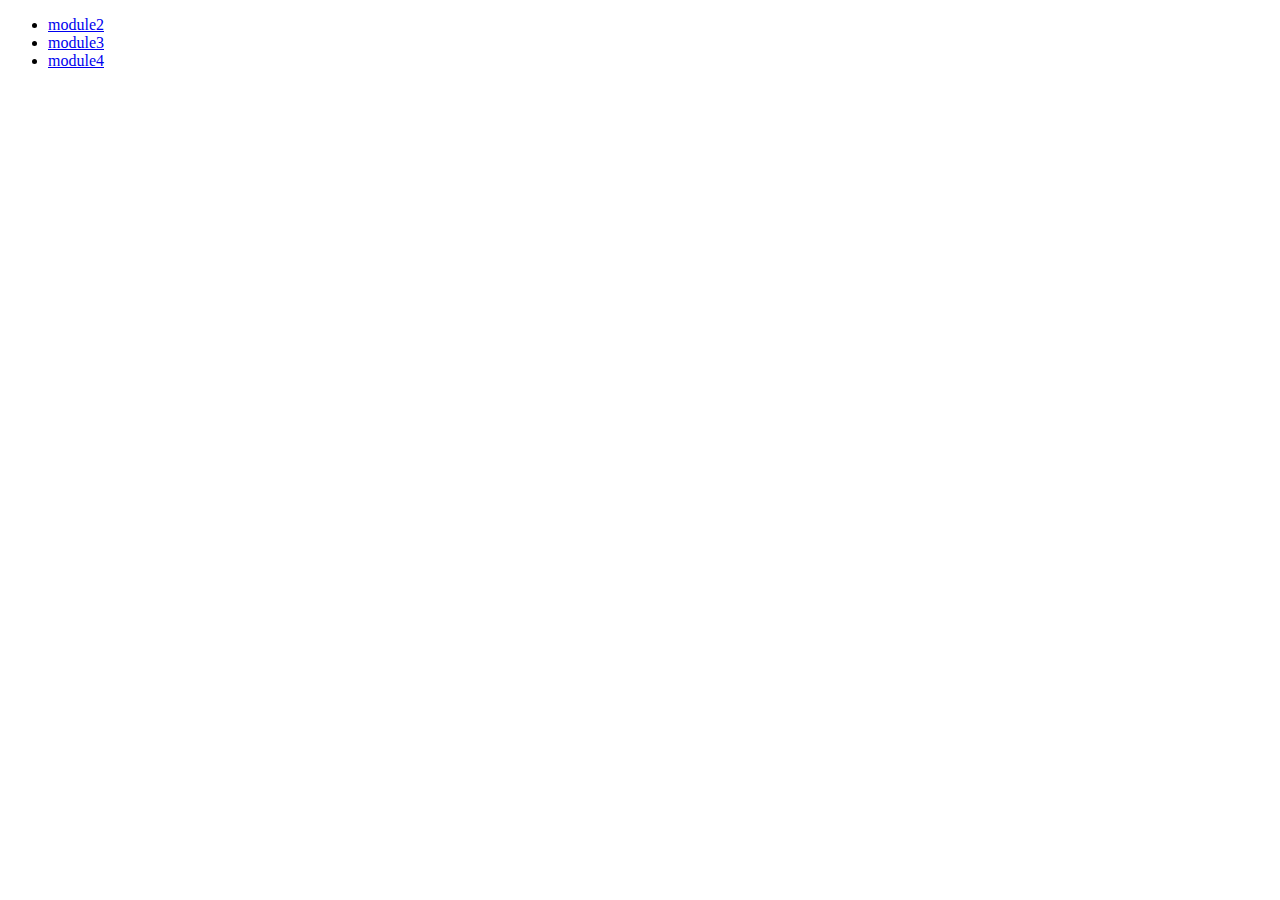
<file: index.html>
<!doctype html>
<html lang="en">
<head>
    <meta charset="UTF-8">
    <meta name="viewport"
          content="width=device-width, user-scalable=no, initial-scale=1.0, maximum-scale=1.0, minimum-scale=1.0">
    <meta http-equiv="X-UA-Compatible" content="ie=edge">
    <title>Javascript</title>
</head>
<body>
<ul>
    <li><a href="module2/">module2</a></li>
    <li><a href="module3/">module3</a></li>
    <li><a href="module4/">module4</a></li>
</ul>
</body>
</html>
</file>
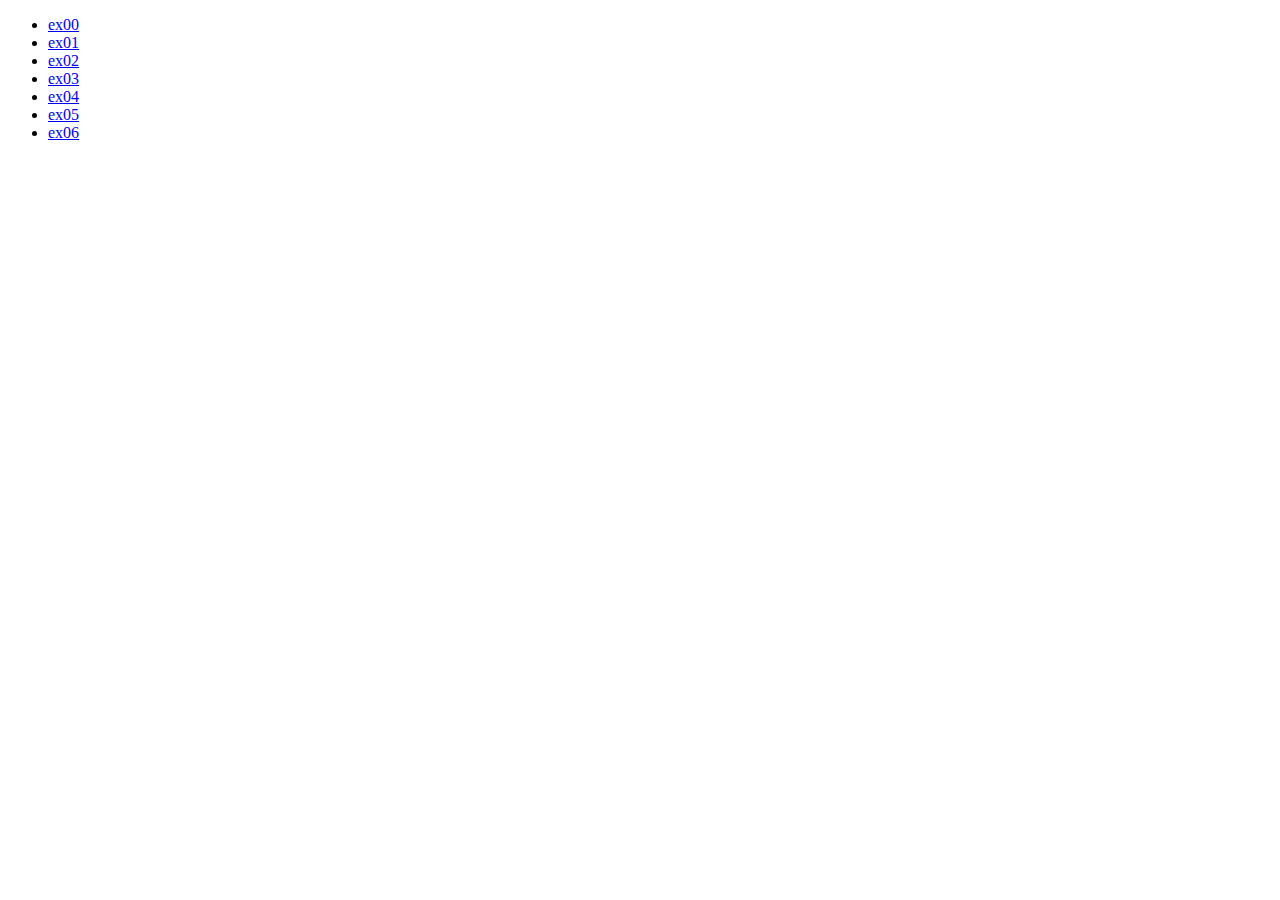
<file: module2/index.html>
<!doctype html>
<html lang="en">
<head>
    <meta charset="UTF-8">
    <meta name="viewport"
          content="width=device-width, user-scalable=no, initial-scale=1.0, maximum-scale=1.0, minimum-scale=1.0">
    <meta http-equiv="X-UA-Compatible" content="ie=edge">
    <title>Javascript</title>
</head>
<body>
<ul>
    <li><a href="ex00/">ex00</a></li>
    <li><a href="ex01/">ex01</a></li>
    <li><a href="ex02/">ex02</a></li>
    <li><a href="ex03/">ex03</a></li>
    <li><a href="ex04/">ex04</a></li>
    <li><a href="ex05/">ex05</a></li>
    <li><a href="ex06/">ex06</a></li>

</ul>
</body>
</html>
</file>
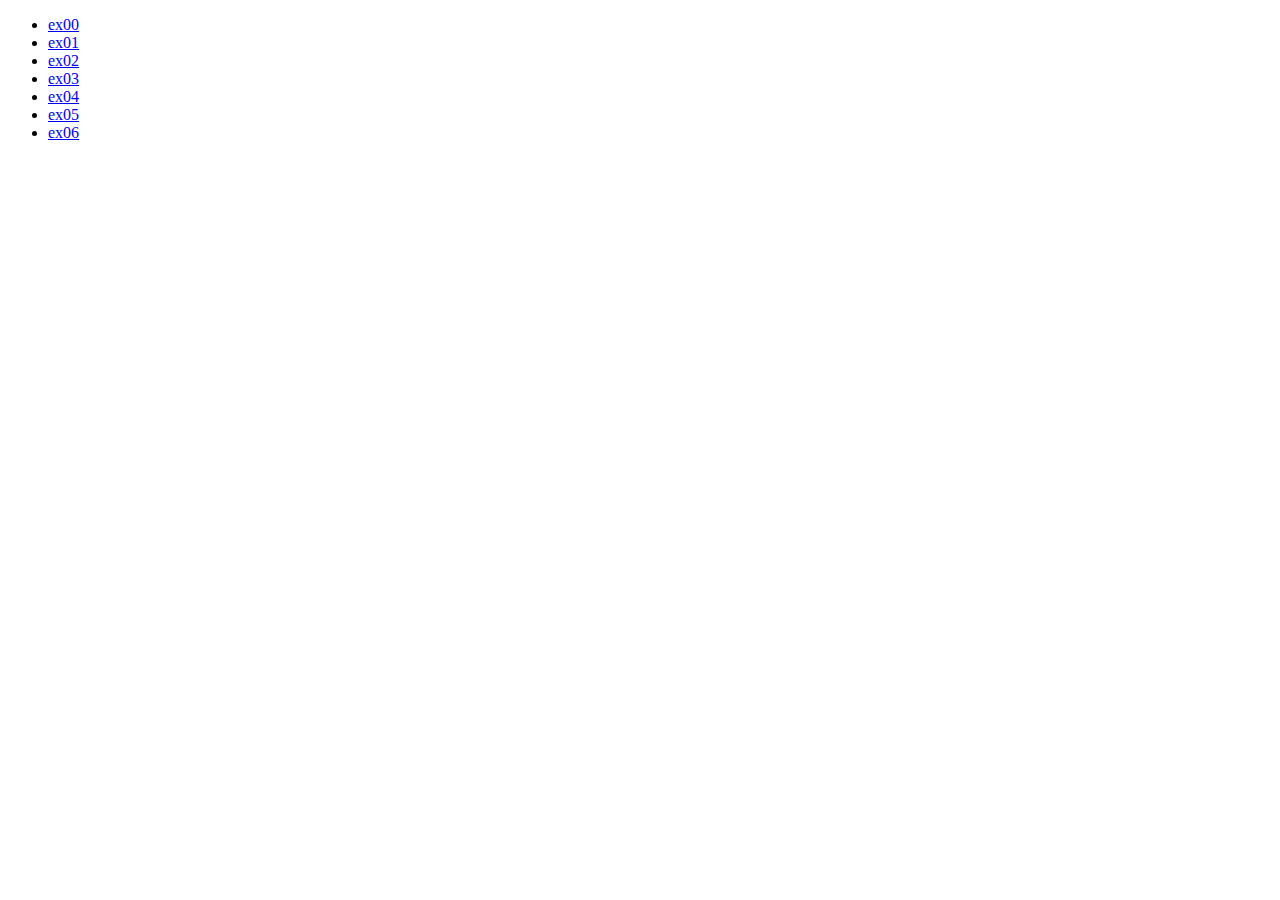
<file: module3/index.html>
<!doctype html>
<html lang="en">
<head>
    <meta charset="UTF-8">
    <meta name="viewport"
          content="width=device-width, user-scalable=no, initial-scale=1.0, maximum-scale=1.0, minimum-scale=1.0">
    <meta http-equiv="X-UA-Compatible" content="ie=edge">
    <title>Javascript</title>
</head>
<body>
<ul>
    <li><a href="ex00/">ex00</a></li>
    <li><a href="ex01/">ex01</a></li>
    <li><a href="ex02/">ex02</a></li>
    <li><a href="ex03/">ex03</a></li>
    <li><a href="ex04/">ex04</a></li>
    <li><a href="ex05/">ex05</a></li>
    <li><a href="ex06/">ex06</a></li>

</ul>
</body>
</html>
</file>
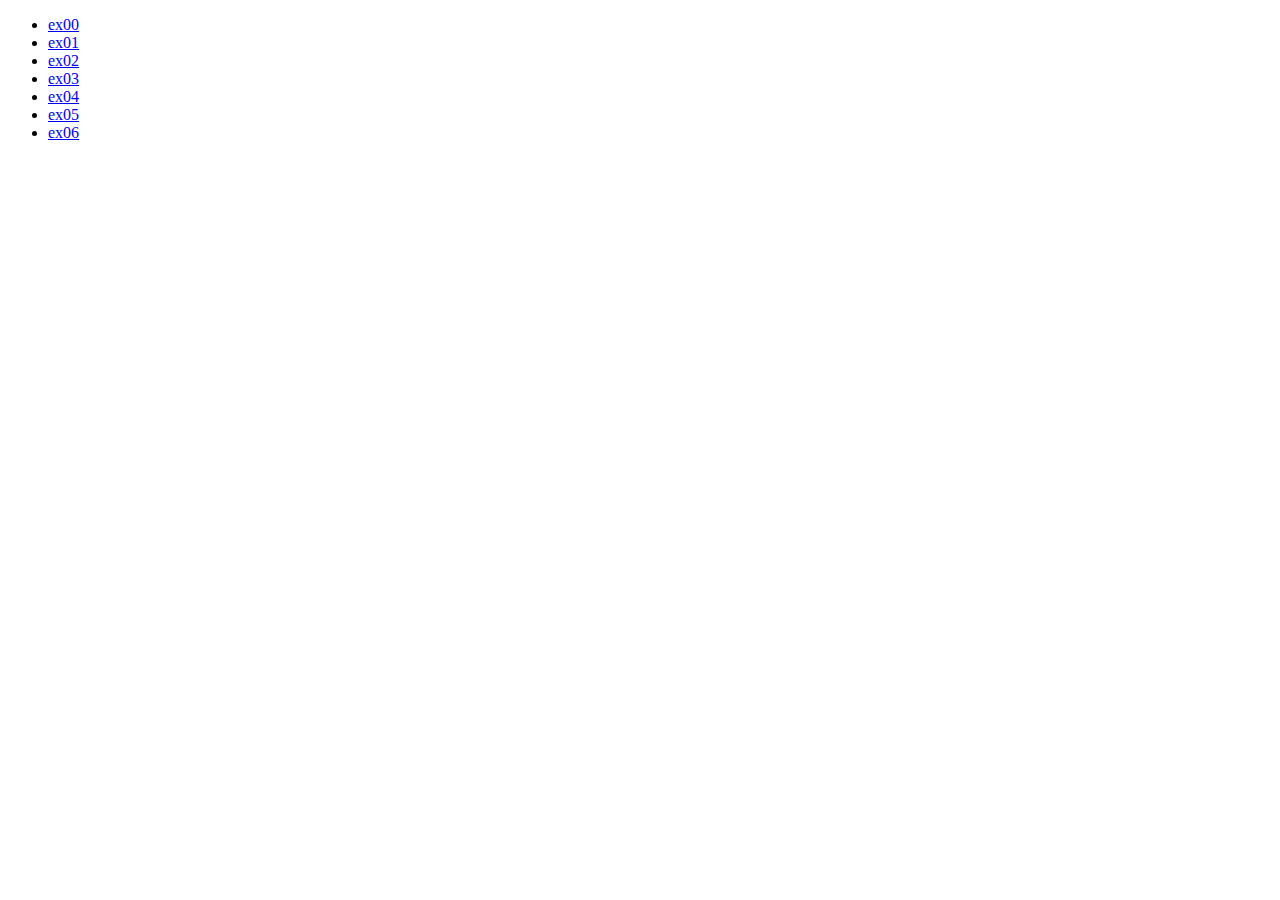
<file: module4/index.html>
<!doctype html>
<html lang="en">
<head>
    <meta charset="UTF-8">
    <meta name="viewport"
          content="width=device-width, user-scalable=no, initial-scale=1.0, maximum-scale=1.0, minimum-scale=1.0">
    <meta http-equiv="X-UA-Compatible" content="ie=edge">
    <title>Javascript</title>
</head>
<body>
<ul>
    <li><a href="ex00/">ex00</a></li>
    <li><a href="ex01/">ex01</a></li>
    <li><a href="ex02/">ex02</a></li>
    <li><a href="ex03/">ex03</a></li>
    <li><a href="ex04/">ex04</a></li>
    <li><a href="ex05/">ex05</a></li>
    <li><a href="ex06/">ex06</a></li>

</ul>
</body>
</html>
</file>
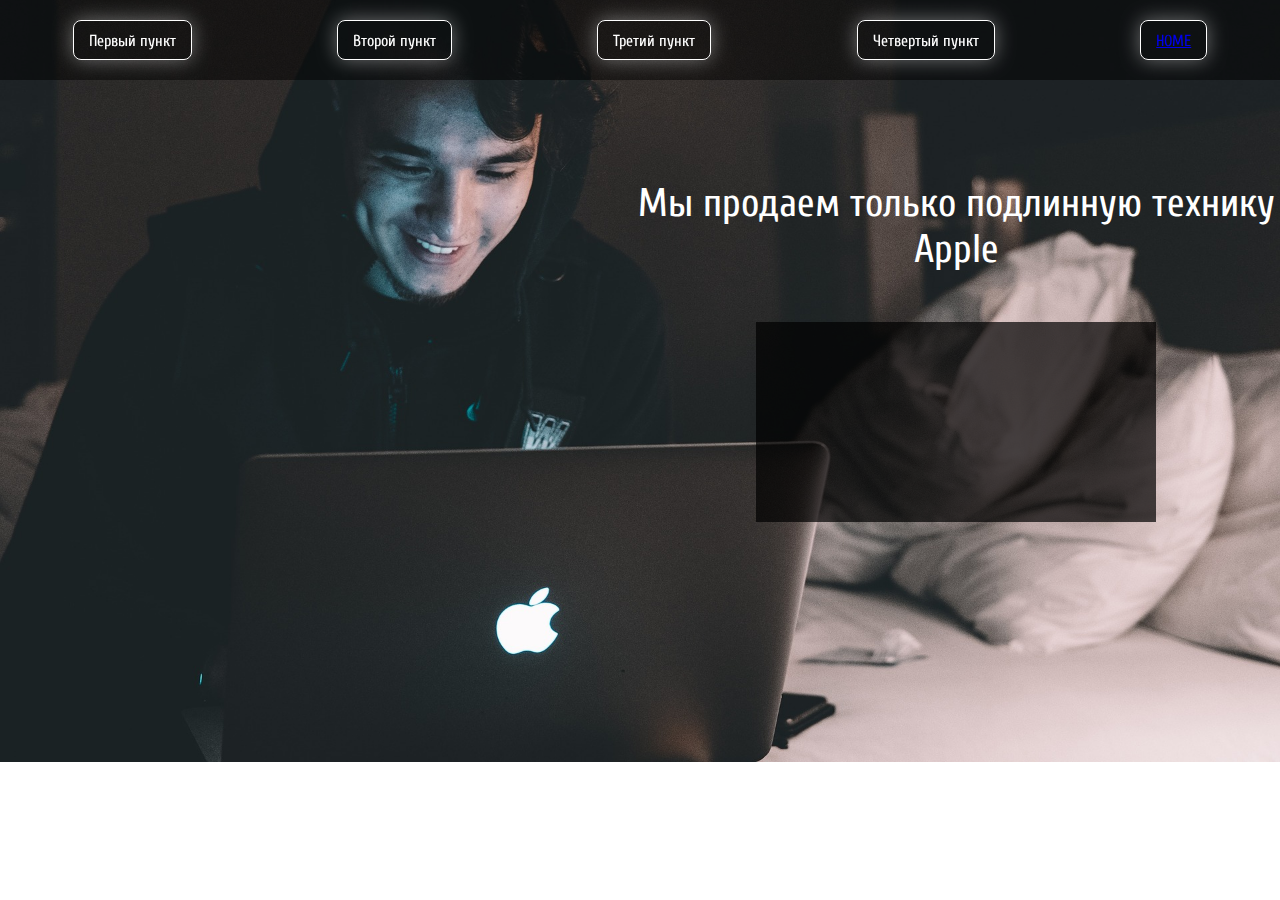
<file: module1/ex04/index.html>
<!DOCTYPE html>
<html lang="ru">
  <head>
    <meta charset="utf-8">
    <meta http-equiv="X-UA-Compatible" content="IE=edge">
   	<title>Apple</title>
    <link href="https://fonts.googleapis.com/css?family=Cuprum:400,700&amp;subset=cyrillic" rel="stylesheet">
   	<link rel="stylesheet" href="css/style.css">
  </head>
  <body>
	 <header>
     <nav>
       <ul class="menu">
         <li class="menu-item">Первый пункт</li>
         <li class="menu-item">Третий пункт</li>
         <li class="menu-item">Второй пункт</li>
         <li class="menu-item">Четвертый пункт</li>
       </ul>
     </nav>
   </header>
    <div class="column"></div>
    <div class="column">
      <div class="title" id="title"> 
        Мы продаем только технику Apple
      </div>
      <div class="adv">
        Это назойливая реклама, которую нужно удалить
      </div>
      <div class="prompt" id="prompt">
      </div>
    </div>

	<script src="js/script.js"></script>

  </body>
</html>
</file>
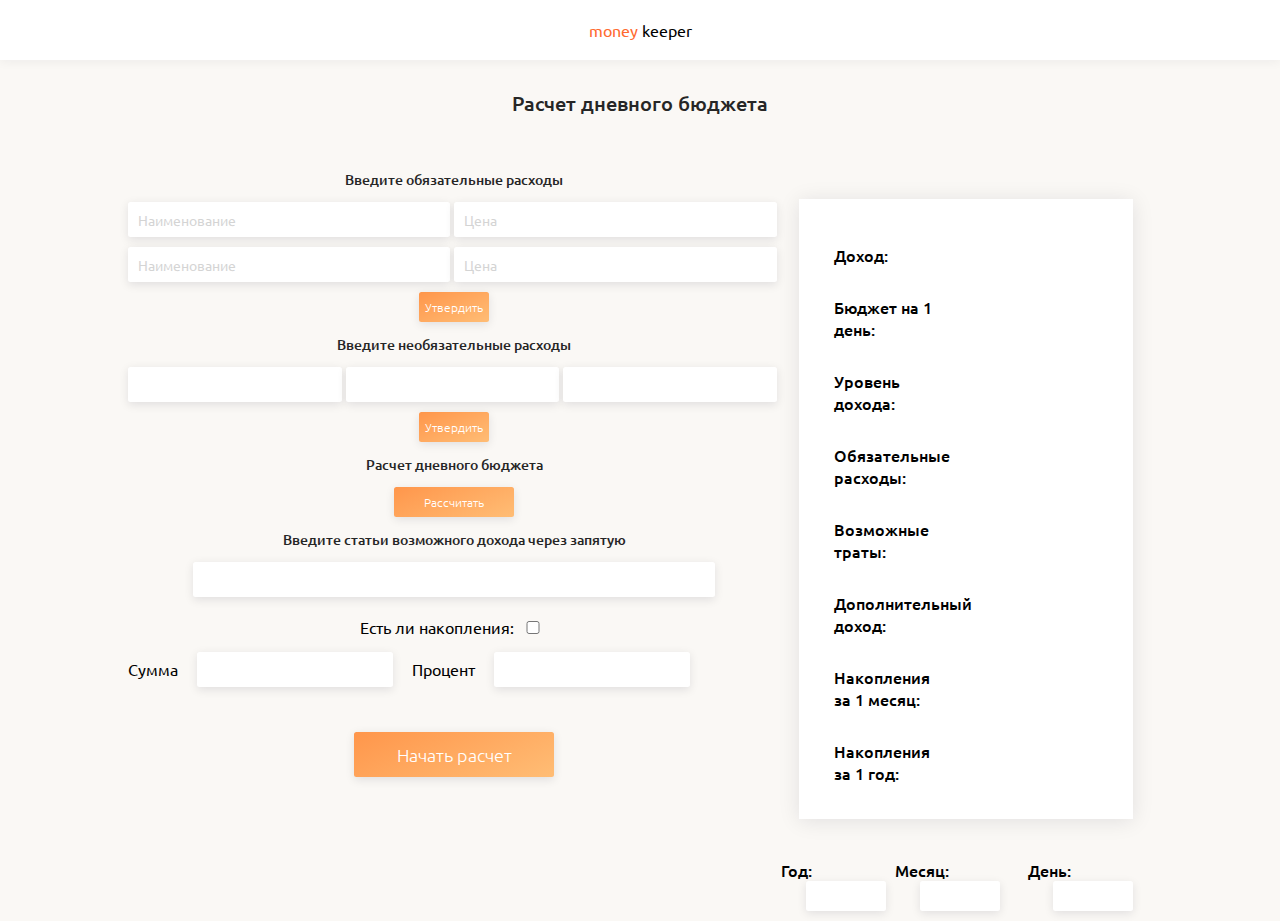
<file: module1/ex05/index.html>
<!DOCTYPE html>
<html lang="en">
<head>
    <meta charset="UTF-8">
    <meta name="viewport" content="width=device-width, initial-scale=1.0">
    <meta http-equiv="X-UA-Compatible" content="ie=edge">
    <title>Document</title>
    <link href="https://fonts.googleapis.com/css?family=Ubuntu:300,400,500,700&amp;subset=cyrillic" rel="stylesheet">
    <link rel="stylesheet" href="css/style.css">
</head>
<body>
<div class="app">
    <div class="logo">
        <span>money</span>
        keeper
    </div>
    <div class="title">
        Расчет дневного бюджета
    </div>
    <div class="main">
        <div class="data">
            <div class="choose-expenses">Введите обязательные расходы</div>
            <input class="expenses-item" type="text" id="expenses_1" placeholder="Наименование">
			<input class="expenses-item" type="text" id="expenses_2" placeholder="Цена">
			<input class="expenses-item" type="text" id="expenses_3" placeholder="Наименование">
			<input class="expenses-item" type="text" id="expenses_4" placeholder="Цена">
            <button class="expenses-item-btn">Утвердить</button>
            
            <div class="optionalexpenses">Введите необязательные расходы</div>
			<input class="optionalexpenses-item" type="text" id="optionalexpenses_1">
			<input class="optionalexpenses-item" type="text" id="optionalexpenses_2">
			<input class="optionalexpenses-item" type="text" id="optionalexpenses_3">
            <button class="optionalexpenses-btn">Утвердить</button>
            
            <div class="count-budget">Расчет дневного бюджета</div>
            <button class="count-budget-btn">Рассчитать</button>
            
            <div class="choose-income-label">Введите статьи возможного дохода через запятую</div>
            <input class="choose-income" type="text" id="income">
            
            <div class="checksavings">Есть ли накопления: 
                <input id="savings" type="checkbox" />
            </div>
            <label for="sum">Сумма</label>
			<input class="choose-sum" id="sum" type="text">
			<label for="percent">Процент</label>
            <input class="choose-percent" id="percent" type="text">
            
            <div class="open">
                <button class="start" id="start">Начать расчет</button>
            </div>
        </div>
        <div class="result">
            <div class="result-table">
                <div class="budget">Доход: </div>
                <div class="budget-value"></div>
    
                <div class="daybudget">Бюджет на 1 день: </div>
                <div class="daybudget-value"></div>
    
                <div class="level">Уровень дохода: </div>
                <div class="level-value"></div>
    
                <div class="expenses">Обязательные расходы: </div>
                <div class="expenses-value"></div>
    
                <div class="optionalexpenses">Возможные траты: </div>
                <div class="optionalexpenses-value"></div>
    
                <div class="income">Дополнительный доход: </div>
                <div class="income-value"></div>
    
                <div class="monthsavings">Накопления за 1 месяц:</div>
                <div class="monthsavings-value"></div>
    
                <div class="yearsavings">Накопления за 1 год:</div>
                <div class="yearsavings-value"></div>
            </div>
            <div class="time-data">
                <div class="year">
                    Год:
                    <input class="year-value" type="text" readonly>
                </div>
                <div class="month">
                    Месяц:
                    <input class="month-value" type="text" readonly>
                </div>
                <div class="day">
                    День:
                    <input class="day-value" type="text" readonly>
                </div>
            </div>
        </div>
    </div>
</div>
    <script src="js/main.js"></script>
</body>
</html>
</file>
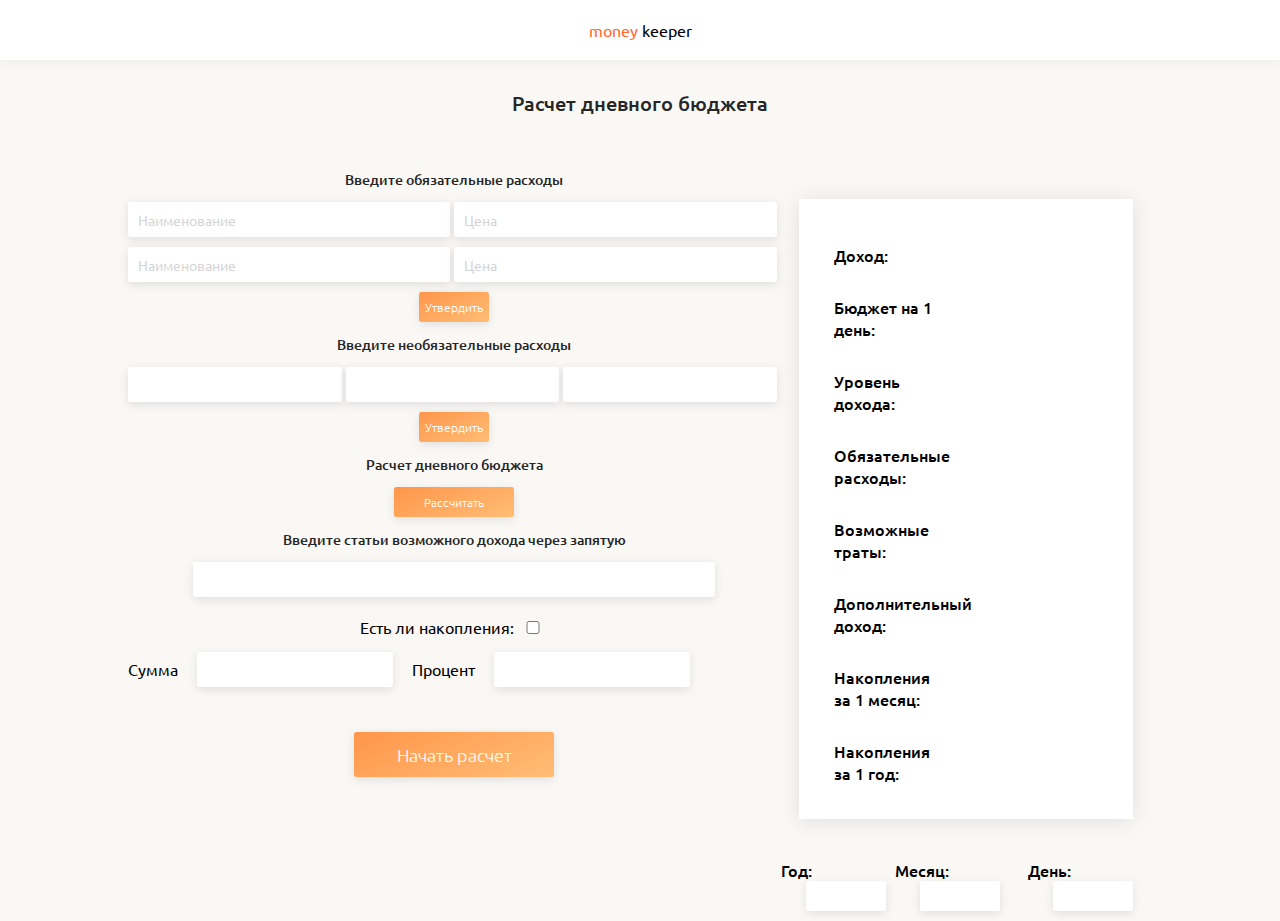
<file: module1/ex06/index.html>
<!DOCTYPE html>
<html lang="en">
<head>
    <meta charset="UTF-8">
    <meta name="viewport" content="width=device-width, initial-scale=1.0">
    <meta http-equiv="X-UA-Compatible" content="ie=edge">
    <title>Document</title>
    <link href="https://fonts.googleapis.com/css?family=Ubuntu:300,400,500,700&amp;subset=cyrillic" rel="stylesheet">
    <link rel="stylesheet" href="css/style.css">
</head>
<body>
<div class="app">
    <div class="logo">
        <span>money</span>
        keeper
    </div>
    <div class="title">
        Расчет дневного бюджета
    </div>
    <div class="main">
        <div class="data">
            <div class="choose-expenses">Введите обязательные расходы</div>
            <input class="expenses-item" type="text" id="expenses_1" placeholder="Наименование">
			<input class="expenses-item" type="text" id="expenses_2" placeholder="Цена">
			<input class="expenses-item" type="text" id="expenses_3" placeholder="Наименование">
			<input class="expenses-item" type="text" id="expenses_4" placeholder="Цена">
            <button class="expenses-item-btn">Утвердить</button>
            
            <div class="optionalexpenses">Введите необязательные расходы</div>
			<input class="optionalexpenses-item" type="text" id="optionalexpenses_1">
			<input class="optionalexpenses-item" type="text" id="optionalexpenses_2">
			<input class="optionalexpenses-item" type="text" id="optionalexpenses_3">
            <button class="optionalexpenses-btn">Утвердить</button>
            
            <div class="count-budget">Расчет дневного бюджета</div>
            <button class="count-budget-btn">Рассчитать</button>
            
            <div class="choose-income-label">Введите статьи возможного дохода через запятую</div>
            <input class="choose-income" type="text" id="income">
            
            <div class="checksavings">Есть ли накопления: 
                <input id="savings" type="checkbox" />
            </div>
            <label for="sum">Сумма</label>
			<input class="choose-sum" id="sum" type="text">
			<label for="percent">Процент</label>
            <input class="choose-percent" id="percent" type="text">
            
            <div class="open">
                <button class="start" id="start">Начать расчет</button>
            </div>
        </div>
        <div class="result">
            <div class="result-table">
                <div class="budget">Доход: </div>
                <div class="budget-value"></div>
    
                <div class="daybudget">Бюджет на 1 день: </div>
                <div class="daybudget-value"></div>
    
                <div class="level">Уровень дохода: </div>
                <div class="level-value"></div>
    
                <div class="expenses">Обязательные расходы: </div>
                <div class="expenses-value"></div>
    
                <div class="optionalexpenses">Возможные траты: </div>
                <div class="optionalexpenses-value"></div>
    
                <div class="income">Дополнительный доход: </div>
                <div class="income-value"></div>
    
                <div class="monthsavings">Накопления за 1 месяц:</div>
                <div class="monthsavings-value"></div>
    
                <div class="yearsavings">Накопления за 1 год:</div>
                <div class="yearsavings-value"></div>
            </div>
            <div class="time-data">
                <div class="year">
                    Год:
                    <input class="year-value" type="text" readonly>
                </div>
                <div class="month">
                    Месяц:
                    <input class="month-value" type="text" readonly>
                </div>
                <div class="day">
                    День:
                    <input class="day-value" type="text" readonly>
                </div>
            </div>
        </div>
    </div>
</div>
    <script src="js/main.js"></script>
</body>
</html>
</file>
<file: module1/ex04/css/style.css>
* {
    margin: 0;
    padding: 0;
    box-sizing: border-box;
}
body {
    height: 670px;
    background: url(../img/apple.jpg) center no-repeat;
    -webkit-background-size: cover;
    background-size: cover;
    padding-top: 180px;
    font-family: "Cuprum"
}
header {
    position: fixed;
    top:0;
    width: 100%;
    height: 80px;
    background-color: rgba(0,0,0, .5);
    padding-top: 20px;
}
.menu {
    list-style-type: none;
    display: flex;
    justify-content: space-around;
    align-items: flex-end;
}
.menu-item {
    color: #fff;
    height: 40px;
    line-height: 40px;
    padding-right: 15px;
    padding-left: 15px;
    border: 1px solid #fff;
    border-radius: 8px;
    cursor: pointer;
    box-shadow: 0px 0px 20px  rgba(256,256,256,.4);
}
.column {
    display: inline-block;
    vertical-align: top;
    width: 50%;
    margin-left: -4px;
    min-height: 500px; 
}
.title {
    margin: 0 auto;
    text-align: center;
    font-size: 40px;
    color: #fff;
}
.adv {
    margin: 0 auto;
    height: 100px;
    margin-top: 50px;
    padding-top: 30px;
    width: 300px;
    background-color: #fff;
    text-align: center;
    border: 1px solid black;
}
.prompt {
    margin: 0 auto;
    height: 200px;
    margin-top: 50px;
    padding: 20px;
    width: 400px;
    background-color: rgba(0,0,0, .7);
    text-align: center;
    color: #fff;
}
</file>
<file: module1/ex05/css/style.css>
*{box-sizing:border-box;margin:0;padding:0;font-family:Ubuntu;outline:0}a{text-decoration:none}a:visited{text-decoration:none}a:hover{text-decoration:none}a:focus{text-decoration:none}a:active{text-decoration:none}.app{background-color:#faf8f5;min-height:800px}.logo{width:100%;height:60px;line-height:60px;background-color:#fff;box-shadow:0 1.5px 10px 0 rgba(1,0,42,.05);text-align:center}.logo span{color:#ff6a30}.title{width:100%;margin-top:30px;font-weight:500;font-size:20px;color:#262626;text-align:center}.main{display:flex;margin:0 10%;padding-top:40px}.data .choose-expenses,.data .choose-income-label,.data .count-budget,.data .optionalexpenses{margin:13px 0;font-weight:500;font-size:14px;color:#262626;text-align:center}.data .choose-income,.data .choose-percent,.data .choose-sum,.data .expenses-item,.data .optionalexpenses-item{height:35px;width:calc((100%/2) - 4px);border-radius:2.5px;background-color:#fff;box-shadow:0 2.5px 10px 0 rgba(1,0,42,.1);border:none;padding-left:10px;margin-bottom:10px;font-size:14px;color:#a7a7a7}.data .choose-income::-webkit-input-placeholder,.data .choose-percent::-webkit-input-placeholder,.data .choose-sum::-webkit-input-placeholder,.data .expenses-item::-webkit-input-placeholder,.data .optionalexpenses-item::-webkit-input-placeholder{opacity:.3}.data .choose-income:-ms-input-placeholder,.data .choose-percent:-ms-input-placeholder,.data .choose-sum:-ms-input-placeholder,.data .expenses-item:-ms-input-placeholder,.data .optionalexpenses-item:-ms-input-placeholder{opacity:.3}.data .choose-income::-ms-input-placeholder,.data .choose-percent::-ms-input-placeholder,.data .choose-sum::-ms-input-placeholder,.data .expenses-item::-ms-input-placeholder,.data .optionalexpenses-item::-ms-input-placeholder{opacity:.3}.data .choose-income::placeholder,.data .choose-percent::placeholder,.data .choose-sum::placeholder,.data .expenses-item::placeholder,.data .optionalexpenses-item::placeholder{opacity:.3}.data .count-budget-btn,.data .expenses-item-btn,.data .optionalexpenses-btn{width:70px;height:30px;display:block;margin:0 auto;border:none;border-radius:2.5px;background-image:linear-gradient(336deg,#ffbd75,#ff964b),linear-gradient(#fff,#fff);box-shadow:0 2.5px 10px 0 rgba(1,0,42,.1);color:#fff;font-weight:100;font-size:12px;cursor:pointer}.data .optionalexpenses-item{width:calc((100%/3) - 4px)}.data .count-budget-btn{width:120px}.data .choose-income{display:block;width:80%;margin:0 auto}.data .checksavings{margin:0 auto;margin-top:20px;text-align:center}.data .checksavings input{width:30px}.data .choose-percent,.data .choose-sum{width:30%;margin:15px}.data .start{width:70px;height:30px;display:block;margin:0 auto;border:none;border-radius:2.5px;background-image:linear-gradient(336deg,#ffbd75,#ff964b),linear-gradient(#fff,#fff);box-shadow:0 2.5px 10px 0 rgba(1,0,42,.1);color:#fff;font-weight:100;font-size:12px;cursor:pointer;width:200px;height:45px;margin-top:30px;font-size:18px;font-weight:100}.result{width:50%}.result-table{display:flex;flex-wrap:wrap;justify-content:space-between;width:90%;min-height:400px;margin:0 auto;margin-top:42px;padding:25px;background-color:#fff;box-shadow:0 1.5px 20px 0 rgba(1,0,42,.1)}.result-table .budget,.result-table .budget-value,.result-table .daybudget,.result-table .daybudget-value,.result-table .expenses,.result-table .expenses-value,.result-table .income,.result-table .income-value,.result-table .level,.result-table .level-value,.result-table .monthsavings,.result-table .monthsavings-value,.result-table .optionalexpenses,.result-table .optionalexpenses-value,.result-table .yearsavings,.result-table .yearsavings-value{width:48%;margin-top:10px;min-height:40px;padding:10px;font-weight:500}.result-table .budget-value,.result-table .daybudget-value,.result-table .expenses-value,.result-table .income-value,.result-table .level-value,.result-table .monthsavings-value,.result-table .optionalexpenses-value,.result-table .yearsavings-value{color:#61a654;word-break:break-word}.result .time-data{width:100%;margin:0 auto;display:flex;justify-content:space-around;margin-top:40px}.result .time-data .day,.result .time-data .month,.result .time-data .year{font-size:16px;font-weight:500}.result .time-data .day-value,.result .time-data .month-value,.result .time-data .year-value{height:35px;width:calc((100%/2) - 4px);border-radius:2.5px;background-color:#fff;box-shadow:0 2.5px 10px 0 rgba(1,0,42,.1);border:none;padding-left:10px;margin-bottom:10px;font-size:14px;color:#a7a7a7;width:80px;height:30px;margin-left:25px}
</file>
<file: module1/ex06/css/style.css>
*{box-sizing:border-box;margin:0;padding:0;font-family:Ubuntu;outline:0}a{text-decoration:none}a:visited{text-decoration:none}a:hover{text-decoration:none}a:focus{text-decoration:none}a:active{text-decoration:none}.app{background-color:#faf8f5;min-height:800px}.logo{width:100%;height:60px;line-height:60px;background-color:#fff;box-shadow:0 1.5px 10px 0 rgba(1,0,42,.05);text-align:center}.logo span{color:#ff6a30}.title{width:100%;margin-top:30px;font-weight:500;font-size:20px;color:#262626;text-align:center}.main{display:flex;margin:0 10%;padding-top:40px}.data .choose-expenses,.data .choose-income-label,.data .count-budget,.data .optionalexpenses{margin:13px 0;font-weight:500;font-size:14px;color:#262626;text-align:center}.data .choose-income,.data .choose-percent,.data .choose-sum,.data .expenses-item,.data .optionalexpenses-item{height:35px;width:calc((100%/2) - 4px);border-radius:2.5px;background-color:#fff;box-shadow:0 2.5px 10px 0 rgba(1,0,42,.1);border:none;padding-left:10px;margin-bottom:10px;font-size:14px;color:#a7a7a7}.data .choose-income::-webkit-input-placeholder,.data .choose-percent::-webkit-input-placeholder,.data .choose-sum::-webkit-input-placeholder,.data .expenses-item::-webkit-input-placeholder,.data .optionalexpenses-item::-webkit-input-placeholder{opacity:.3}.data .choose-income:-ms-input-placeholder,.data .choose-percent:-ms-input-placeholder,.data .choose-sum:-ms-input-placeholder,.data .expenses-item:-ms-input-placeholder,.data .optionalexpenses-item:-ms-input-placeholder{opacity:.3}.data .choose-income::-ms-input-placeholder,.data .choose-percent::-ms-input-placeholder,.data .choose-sum::-ms-input-placeholder,.data .expenses-item::-ms-input-placeholder,.data .optionalexpenses-item::-ms-input-placeholder{opacity:.3}.data .choose-income::placeholder,.data .choose-percent::placeholder,.data .choose-sum::placeholder,.data .expenses-item::placeholder,.data .optionalexpenses-item::placeholder{opacity:.3}.data .count-budget-btn,.data .expenses-item-btn,.data .optionalexpenses-btn{width:70px;height:30px;display:block;margin:0 auto;border:none;border-radius:2.5px;background-image:linear-gradient(336deg,#ffbd75,#ff964b),linear-gradient(#fff,#fff);box-shadow:0 2.5px 10px 0 rgba(1,0,42,.1);color:#fff;font-weight:100;font-size:12px;cursor:pointer}.data .optionalexpenses-item{width:calc((100%/3) - 4px)}.data .count-budget-btn{width:120px}.data .choose-income{display:block;width:80%;margin:0 auto}.data .checksavings{margin:0 auto;margin-top:20px;text-align:center}.data .checksavings input{width:30px}.data .choose-percent,.data .choose-sum{width:30%;margin:15px}.data .start{width:70px;height:30px;display:block;margin:0 auto;border:none;border-radius:2.5px;background-image:linear-gradient(336deg,#ffbd75,#ff964b),linear-gradient(#fff,#fff);box-shadow:0 2.5px 10px 0 rgba(1,0,42,.1);color:#fff;font-weight:100;font-size:12px;cursor:pointer;width:200px;height:45px;margin-top:30px;font-size:18px;font-weight:100}.result{width:50%}.result-table{display:flex;flex-wrap:wrap;justify-content:space-between;width:90%;min-height:400px;margin:0 auto;margin-top:42px;padding:25px;background-color:#fff;box-shadow:0 1.5px 20px 0 rgba(1,0,42,.1)}.result-table .budget,.result-table .budget-value,.result-table .daybudget,.result-table .daybudget-value,.result-table .expenses,.result-table .expenses-value,.result-table .income,.result-table .income-value,.result-table .level,.result-table .level-value,.result-table .monthsavings,.result-table .monthsavings-value,.result-table .optionalexpenses,.result-table .optionalexpenses-value,.result-table .yearsavings,.result-table .yearsavings-value{width:48%;margin-top:10px;min-height:40px;padding:10px;font-weight:500}.result-table .budget-value,.result-table .daybudget-value,.result-table .expenses-value,.result-table .income-value,.result-table .level-value,.result-table .monthsavings-value,.result-table .optionalexpenses-value,.result-table .yearsavings-value{color:#61a654;word-break:break-word}.result .time-data{width:100%;margin:0 auto;display:flex;justify-content:space-around;margin-top:40px}.result .time-data .day,.result .time-data .month,.result .time-data .year{font-size:16px;font-weight:500}.result .time-data .day-value,.result .time-data .month-value,.result .time-data .year-value{height:35px;width:calc((100%/2) - 4px);border-radius:2.5px;background-color:#fff;box-shadow:0 2.5px 10px 0 rgba(1,0,42,.1);border:none;padding-left:10px;margin-bottom:10px;font-size:14px;color:#a7a7a7;width:80px;height:30px;margin-left:25px}
</file>
